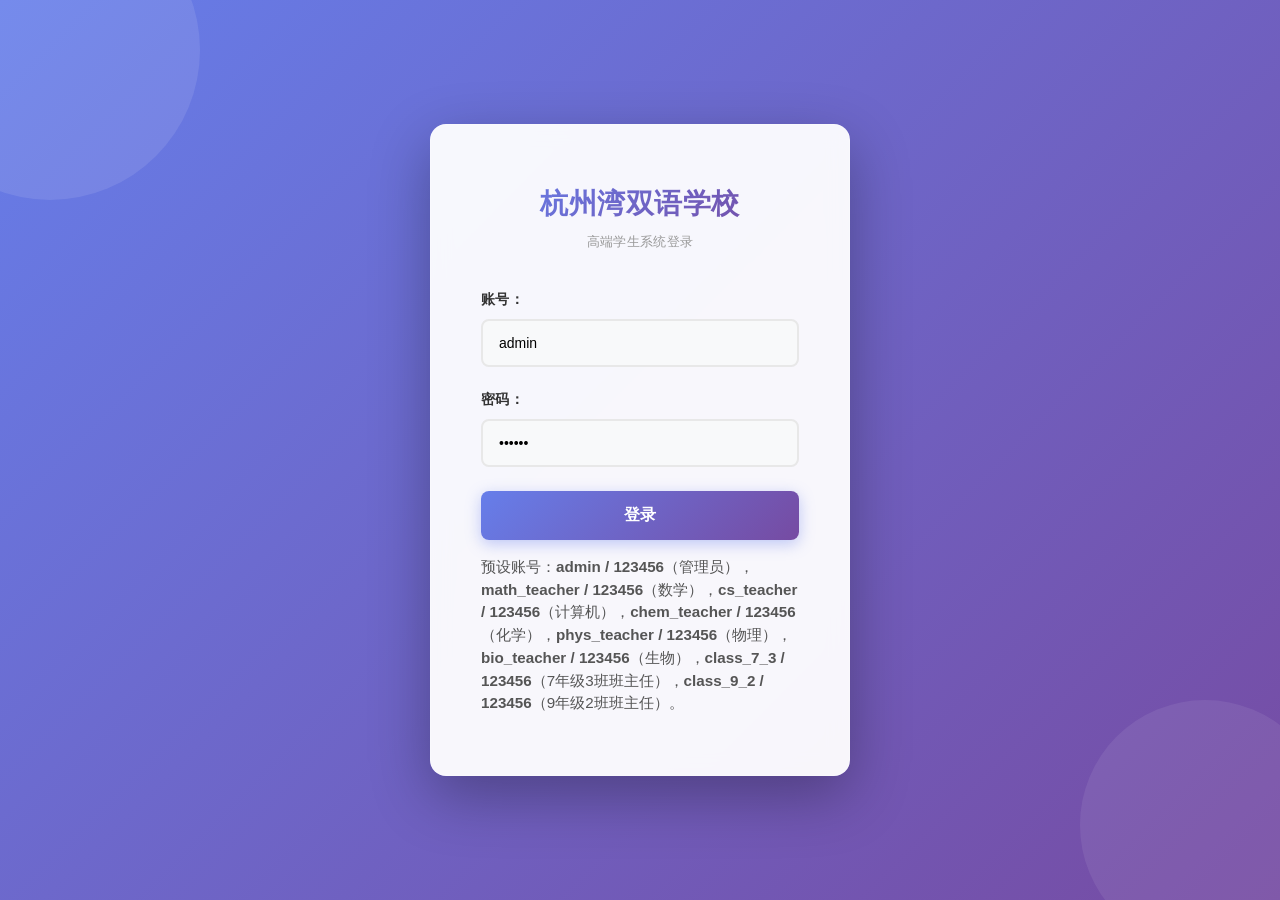
<file: index.html>
<!DOCTYPE html>
<html lang="zh-CN">
<head>
    <meta charset="UTF-8">
    <meta name="viewport" content="width=device-width, initial-scale=1.0">
    <title>杭州湾双语学校高端学生系统登录</title>
    <style>
        * {
            margin: 0;
            padding: 0;
            box-sizing: border-box;
        }
        
        body {
            background: linear-gradient(135deg, #667eea 0%, #764ba2 100%);
            font-family: 'Segoe UI', Tahoma, Geneva, Verdana, sans-serif;
            display: flex;
            justify-content: center;
            align-items: center;
            min-height: 100vh;
            position: relative;
            overflow: hidden;
        }

        /* 背景装饰圆形 */
        body::before {
            content: '';
            position: fixed;
            width: 300px;
            height: 300px;
            background: rgba(255, 255, 255, 0.1);
            border-radius: 50%;
            top: -100px;
            left: -100px;
            z-index: 0;
        }

        body::after {
            content: '';
            position: fixed;
            width: 250px;
            height: 250px;
            background: rgba(255, 255, 255, 0.08);
            border-radius: 50%;
            bottom: -50px;
            right: -50px;
            z-index: 0;
        }
        
        .login-container {
            background-color: rgba(255, 255, 255, 0.95);
            padding: 60px 50px;
            border-radius: 16px;
            box-shadow: 0 20px 60px rgba(0, 0, 0, 0.3);
            width: 100%;
            max-width: 420px;
            backdrop-filter: blur(10px);
            position: relative;
            z-index: 1;
            border: 1px solid rgba(255, 255, 255, 0.2);
        }
        
        h1 {
            text-align: center;
            background: linear-gradient(135deg, #667eea 0%, #764ba2 100%);
            -webkit-background-clip: text;
            -webkit-text-fill-color: transparent;
            background-clip: text;
            font-size: 28px;
            margin-bottom: 10px;
            font-weight: 700;
            letter-spacing: 0.5px;
        }

        .subtitle {
            text-align: center;
            color: #999;
            font-size: 13px;
            margin-bottom: 40px;
            letter-spacing: 0.3px;
        }
        
        .form-group {
            margin-bottom: 24px;
        }
        
        label {
            display: block;
            margin-bottom: 10px;
            color: #333;
            font-weight: 600;
            font-size: 14px;
            letter-spacing: 0.3px;
        }
        
        input[type="text"],
        input[type="password"] {
            width: 100%;
            padding: 14px 16px;
            border: 2px solid #e8e8e8;
            border-radius: 8px;
            font-size: 14px;
            transition: all 0.3s ease;
            background-color: #f8f9fa;
        }
        
        input[type="text"]:focus,
        input[type="password"]:focus {
            outline: none;
            border-color: #667eea;
            background-color: white;
            box-shadow: 0 0 0 4px rgba(102, 126, 234, 0.1);
        }
        
        button {
            width: 100%;
            padding: 14px;
            background: linear-gradient(135deg, #667eea 0%, #764ba2 100%);
            color: white;
            border: none;
            border-radius: 8px;
            font-size: 16px;
            font-weight: 600;
            cursor: pointer;
            transition: all 0.3s ease;
            letter-spacing: 0.5px;
            box-shadow: 0 4px 15px rgba(102, 126, 234, 0.4);
        }
        
        button:hover {
            transform: translateY(-2px);
            box-shadow: 0 8px 25px rgba(102, 126, 234, 0.5);
        }
        
        button:active {
            transform: translateY(0);
            box-shadow: 0 2px 10px rgba(102, 126, 234, 0.3);
        }
    </style>
</head>
<body>
    <div class="login-container">
        <h1>杭州湾双语学校</h1>
        <div class="subtitle">高端学生系统登录</div>
        <form id="loginForm">
            <div class="form-group">
                <label for="username">账号：</label>
                <input type="text" id="username" name="username" required>
            </div>
            <div class="form-group">
                <label for="password">密码：</label>
                <input type="password" id="password" name="password" required>
            </div>
            <button type="submit">登录</button>
        </form>
        <p style="margin-top: 16px; color: #555; font-size: 0.95rem; line-height: 1.5;">预设账号：<strong>admin / 123456</strong>（管理员），<strong>math_teacher / 123456</strong>（数学），<strong>cs_teacher / 123456</strong>（计算机），<strong>chem_teacher / 123456</strong>（化学），<strong>phys_teacher / 123456</strong>（物理），<strong>bio_teacher / 123456</strong>（生物），<strong>class_7_3 / 123456</strong>（7年级3班班主任），<strong>class_9_2 / 123456</strong>（9年级2班班主任）。</p>
    </div>
    
    <script>
        const presetAccounts = [
            { username: 'admin', password: '123456', displayName: '管理员', subject: 'admin' },
            { username: 'math_teacher', password: '123456', displayName: '数学老师', subject: '数学' },
            { username: 'cs_teacher', password: '123456', displayName: '计算机老师', subject: '计算机' },
            { username: 'chem_teacher', password: '123456', displayName: '化学老师', subject: '化学' },
            { username: 'phys_teacher', password: '123456', displayName: '物理老师', subject: '物理' },
            { username: 'bio_teacher', password: '123456', displayName: '生物老师', subject: '生物' },
            { username: 'class_7_3', password: '123456', displayName: '7年级3班班主任', subject: '班级:7年级3班' },
            { username: 'class_9_2', password: '123456', displayName: '9年级2班班主任', subject: '班级:9年级2班' }
        ];

        document.addEventListener('DOMContentLoaded', function() {
            document.getElementById('username').value = presetAccounts[0].username;
            document.getElementById('password').value = presetAccounts[0].password;
        });

        document.getElementById('loginForm').addEventListener('submit', function(e) {
            e.preventDefault();
            const username = document.getElementById('username').value.trim();
            const password = document.getElementById('password').value;
            const matchedAccount = presetAccounts.find(account => account.username === username && account.password === password);

            if (matchedAccount) {
                localStorage.setItem('userAccount', matchedAccount.username);
                localStorage.setItem('userSubject', matchedAccount.subject);
                localStorage.setItem('userDisplayName', matchedAccount.displayName);
                console.log('已登录账号:', matchedAccount.username, '学科:', matchedAccount.subject);
                alert('登录成功！当前账号：' + matchedAccount.displayName + '。');
                window.location.href = './home.html';
            } else {
                alert('登录失败：账号或密码不正确，请使用预设账号登录。');
            }
        });
    </script>
</body>
</html>
</file>
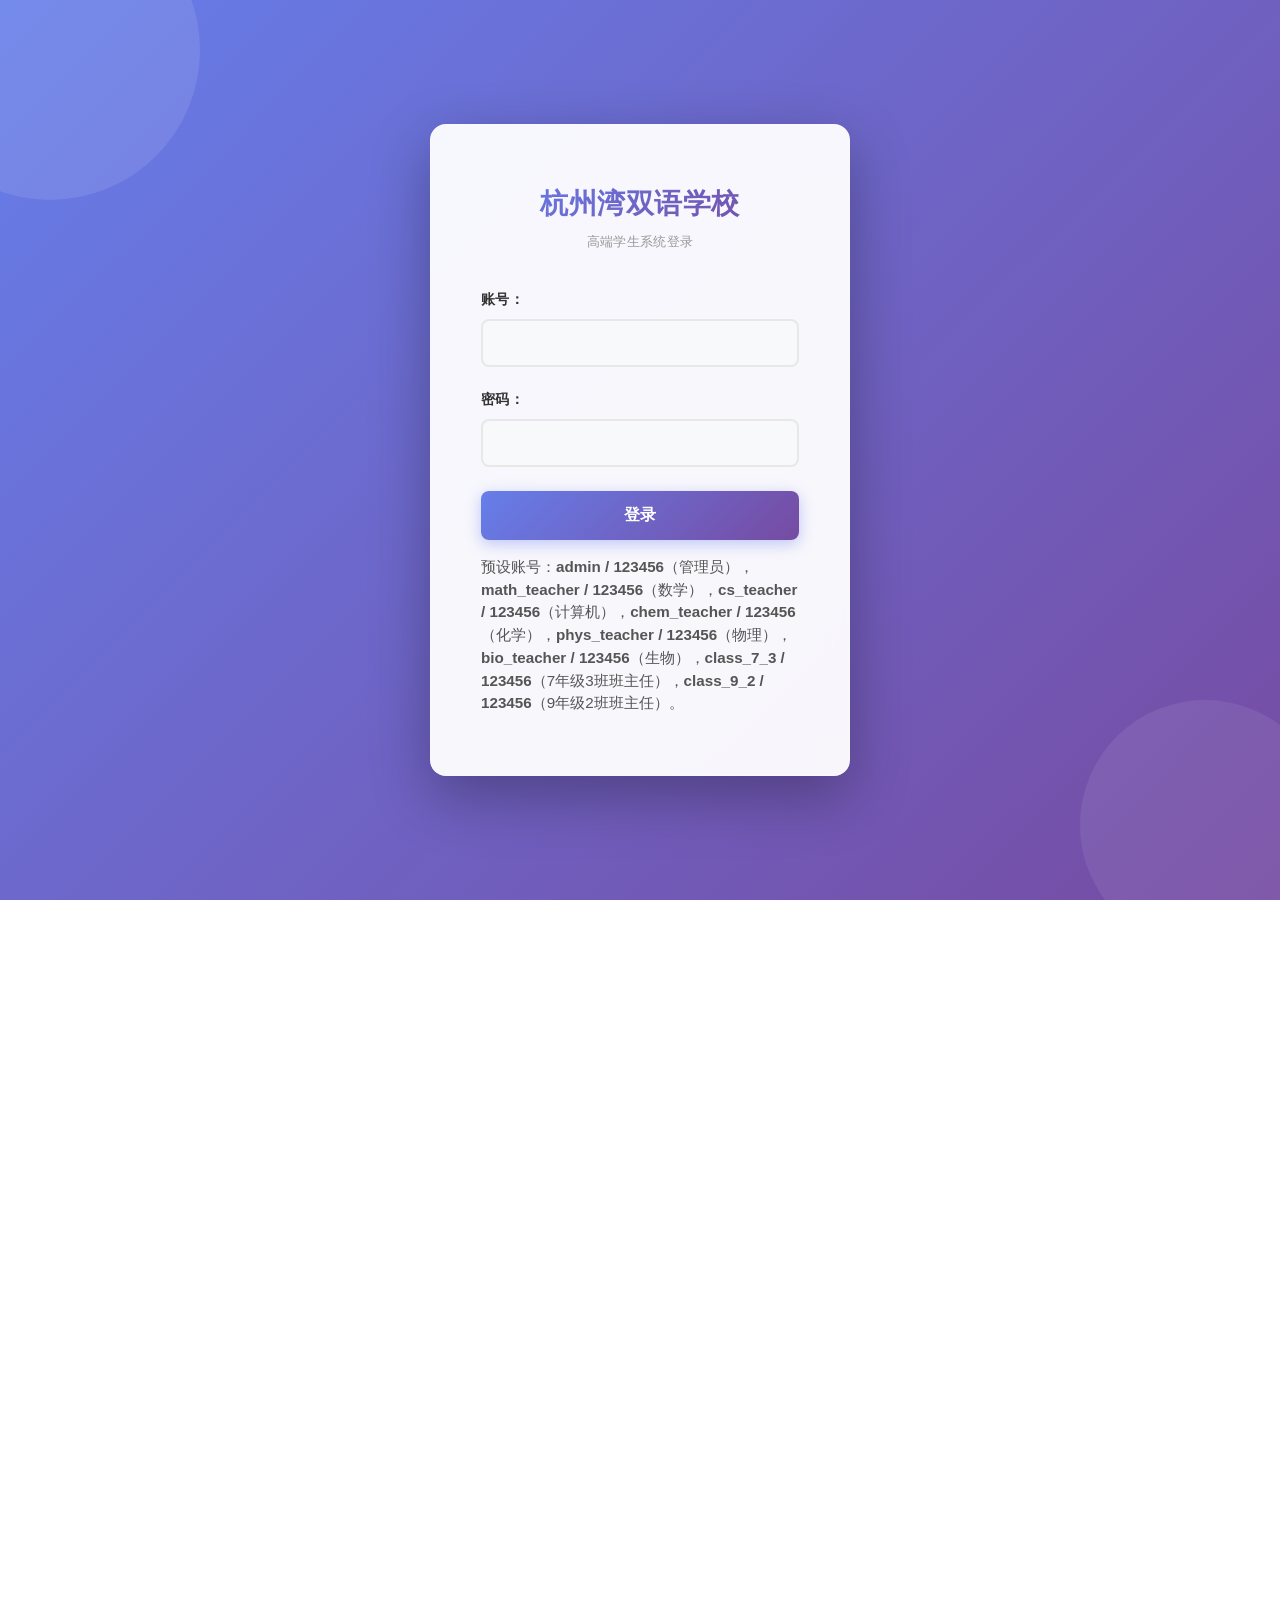
<file: student-detail.html>
<!DOCTYPE html>
<html lang="zh-CN">
<head>
  <meta charset="UTF-8">
  <meta name="viewport" content="width=device-width, initial-scale=1.0">
  <title>学生详细信息</title>
  <link rel="stylesheet" href="./style.css">
  <style>
    .conversation-section {
      background: #fff;
      border-radius: 12px;
      box-shadow: 0 2px 12px rgba(0,0,0,0.05);
      padding: 18px 20px;
      margin-top: 24px;
      border-top: 2px solid #cbd5e1;
    }
    .conversation-section h2 {
      margin-top: 0;
      margin-bottom: 14px;
      font-size: 1.2rem;
      color: #1f2a3a;
    }
    .conversation-actions {
      display: flex;
      justify-content: flex-end;
      margin-bottom: 10px;
      gap: 10px;
    }
    .conversation-table {
      width: 100%;
      border-collapse: collapse;
      margin-bottom: 12px;
    }
    .conversation-table th,
    .conversation-table td {
      padding: 10px 12px;
      border: 1px solid #e8edf3;
      vertical-align: top;
    }
    .conversation-table textarea,
    .conversation-table input {
      width: 100%;
      padding: 8px 10px;
      border: 1px solid #ccd6e3;
      border-radius: 6px;
      font-size: 0.94rem;
      resize: vertical;
      min-height: 38px;
      box-sizing: border-box;
    }
    .conversation-table button {
      border: 1px solid #ccd6e3;
      background: #fff;
      color: #2d3a4b;
      border-radius: 6px;
      padding: 6px 10px;
      cursor: pointer;
    }
    .conversation-table button:hover {
      background: #f4f6fb;
    }
    .history-section {
      background: #fff;
      border-radius: 12px;
      box-shadow: 0 2px 12px rgba(0,0,0,0.05);
      padding: 18px 20px;
      margin-top: 20px;
    }
    .history-section h2 {
      margin-top: 0;
      margin-bottom: 14px;
      font-size: 1.2rem;
      color: #1f2a3a;
    }
    .history-list {
      list-style: none;
      margin: 0;
      padding: 0;
    }
    .history-entry {
      border: 1px solid #e8edf3;
      border-radius: 10px;
      padding: 12px 14px;
      margin-bottom: 10px;
      background: #fafbff;
    }
    .history-entry summary {
      cursor: pointer;
      font-weight: 600;
      color: #2d3a4b;
    }
    .history-entry p {
      margin: 8px 0 0;
      color: #4b586a;
      font-size: 0.95rem;
      line-height: 1.5;
      white-space: pre-wrap;
    }
    .radar-section {
      background: #fff;
      border-radius: 12px;
      box-shadow: 0 2px 12px rgba(0,0,0,0.05);
      padding: 18px 20px;
      margin-top: 24px;
    }
    .radar-grid {
      display: flex;
      flex-wrap: wrap;
      gap: 20px;
      align-items: flex-start;
    }
    .radar-chart-wrapper {
      flex: 1 1 320px;
      min-width: 280px;
      display: flex;
      justify-content: center;
      align-items: center;
    }
    .radar-controls {
      flex: 1 1 280px;
      min-width: 260px;
    }
    .radar-control-row {
      margin-bottom: 14px;
    }
    .radar-control-row label {
      display: flex;
      justify-content: space-between;
      align-items: center;
      margin-bottom: 8px;
      font-weight: 600;
      color: #1f2a3a;
    }
    .radar-control-row input[type=range] {
      width: 100%;
    }
    .radar-score-value {
      min-width: 38px;
      text-align: right;
      color: #1d4ed8;
      font-weight: 700;
    }
  </style>
</head>
<body>
  <div class="container">
    <header>
      <h1>学生详细信息</h1>
      <p>查看学生资料并在教师身份下编辑学生信息。</p>
    </header>

    <div class="student-detail-page">
      <div style="display:flex; flex-wrap:wrap; justify-content:space-between; gap:16px; margin-bottom:18px;">
        <p style="margin:0; color:#5b6b7d; font-size:0.95rem;">当前账号：<strong id="currentAccount"></strong></p>
        <p style="margin:0; color:#5b6b7d; font-size:0.95rem;">学科权限：<strong id="currentSubject"></strong></p>
      </div>
      <div class="form-actions">
        <button id="backButton" class="btn-secondary" type="button">返回学生列表</button>
        <button id="editButton" class="btn-primary" type="button">编辑信息</button>
        <button id="saveButton" class="btn-primary" type="button" hidden>保存修改</button>
        <button id="cancelButton" class="btn-secondary" type="button" hidden>取消</button>
      </div>

      <div id="permissionNotice" class="message permission-notice" hidden>
        当前账号无权限查看该学生信息。如需查看，请使用对应学科账号或管理员账号登录。
      </div>

      <div class="detail-row">
        <p><strong>姓名：</strong><span id="detailName"></span></p>
        <p><strong>学号：</strong><span id="detailId"></span></p>
      </div>
      <div class="detail-row">
        <p><strong>当前年级：</strong><span id="detailGrade"></span></p>
        <p><strong>当前学科方向：</strong><span id="detailMajor"></span></p>
      </div>
      <div class="detail-row">
        <p><strong>当前班级：</strong><span id="detailClass"></span></p>
      </div>
      <div class="detail-row">
        <p><strong>当前荣誉：</strong><span id="detailHonor"></span></p>
        <p><strong>当前状态：</strong><span id="detailStatus"></span></p>
      </div>

      <h2 style="margin-top: 8px; color: #1f2a3a;">学生基本信息</h2>
      <form id="studentDetailForm" class="student-detail-form" autocomplete="off">
        <div class="form-row">
          <label for="studentName">姓名</label>
          <input id="studentName" name="studentName" type="text" disabled>
        </div>
        <div class="form-row">
          <label for="studentId">学号</label>
          <input id="studentId" name="studentId" type="text" disabled>
        </div>
        <div class="form-row">
          <label for="studentGrade">年级</label>
          <select id="studentGrade" name="studentGrade" disabled>
            <option value="6">6</option>
            <option value="7">7</option>
            <option value="8">8</option>
            <option value="9">9</option>
          </select>
        </div>
        <div class="form-row">
          <label for="studentClass">班级</label>
          <input id="studentClass" name="studentClass" type="text" disabled>
        </div>
        <div class="form-row">
          <label for="studentMajor">学科方向</label>
          <input id="studentMajor" name="studentMajor" type="text" disabled>
        </div>
        <div class="form-row">
          <label for="studentStatus">状态</label>
          <select id="studentStatus" name="studentStatus" disabled>
            <option value="在校">在校</option>
            <option value="离校">离校</option>
          </select>
        </div>
      </form>

      <section id="honorSection" class="conversation-section">
        <h2>荣誉记录表</h2>
        <div class="conversation-actions">
          <button id="addHonorRow" type="button" class="btn-primary">添加荣誉</button>
        </div>
        <table class="conversation-table" id="honorTable">
          <thead>
            <tr>
              <th style="width:140px;">时间</th>
              <th>荣誉内容</th>
              <th style="width:90px;">操作</th>
            </tr>
          </thead>
          <tbody>
            <!-- 动态生成荣誉记录行 -->
          </tbody>
        </table>
        <p style="margin:0; color:#5b6b7d; font-size:0.95rem;">预设三行荣誉，可添加或删除行，保存后其它有权限教师会收到提醒。</p>
      </section>

      <div id="detailMessage" class="message info" hidden></div>
      <section id="conversationSection" class="conversation-section">
        <h2>谈话记录表</h2>
        <div class="conversation-actions">
          <button id="addConversationRow" type="button" class="btn-primary">添加记录</button>
        </div>
        <table class="conversation-table" id="conversationTable">
          <thead>
            <tr>
              <th style="width:120px;">日期</th>
              <th style="width:140px;">谈话对象</th>
              <th>谈话内容</th>
              <th style="width:90px;">操作</th>
            </tr>
          </thead>
          <tbody>
            <!-- 动态生成谈话记录行 -->
          </tbody>
        </table>
        <p style="margin:0; color:#5b6b7d; font-size:0.95rem;">预设三行记录，可添加或删除行，保存后其它有权限教师会收到提醒。</p>
      </section>
      <section id="radarSection" class="radar-section">
        <h2>五维雷达评分</h2>
        <div class="radar-grid">
          <div class="radar-chart-wrapper">
            <canvas id="radarChart" width="360" height="360"></canvas>
          </div>
          <div class="radar-controls">
            <div class="radar-control-row">
              <label for="radarInput0">学习能力 <span id="radarValue0" class="radar-score-value">3.0</span></label>
              <input id="radarInput0" type="range" min="1" max="5" step="0.5" disabled>
            </div>
            <div class="radar-control-row">
              <label for="radarInput1">创业思维 <span id="radarValue1" class="radar-score-value">3.0</span></label>
              <input id="radarInput1" type="range" min="1" max="5" step="0.5" disabled>
            </div>
            <div class="radar-control-row">
              <label for="radarInput2">人文思维 <span id="radarValue2" class="radar-score-value">3.0</span></label>
              <input id="radarInput2" type="range" min="1" max="5" step="0.5" disabled>
            </div>
            <div class="radar-control-row">
              <label for="radarInput3">服务思维 <span id="radarValue3" class="radar-score-value">3.0</span></label>
              <input id="radarInput3" type="range" min="1" max="5" step="0.5" disabled>
            </div>
            <div class="radar-control-row">
              <label for="radarInput4">语言能力 <span id="radarValue4" class="radar-score-value">3.0</span></label>
              <input id="radarInput4" type="range" min="1" max="5" step="0.5" disabled>
            </div>
          </div>
        </div>
        <p style="margin:0; color:#5b6b7d; font-size:0.95rem;">编辑模式下可调整评分，保存后会更新雷达图并记录当前评价。</p>
      </section>
      <section id="historySection" class="history-section">
        <h2>保存历史记录</h2>
        <ul id="historyList" class="history-list"></ul>
      </section>
    </div>
  </div>

  <script src="./student-detail.js" defer></script>
</body>
</html>
</file>
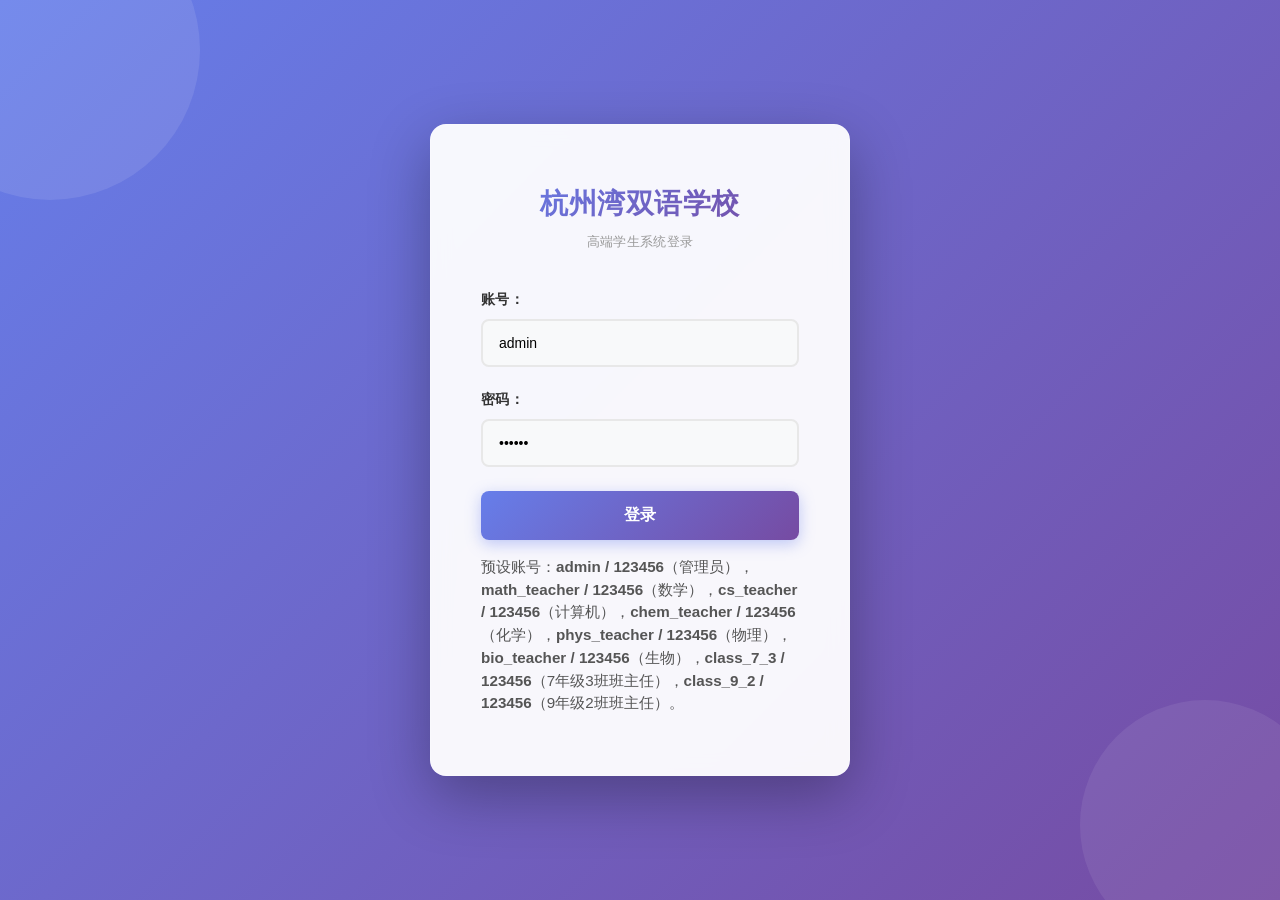
<file: index/login in.html>
<!DOCTYPE html>
<html lang="zh-CN">
<head>
    <meta charset="UTF-8">
    <meta name="viewport" content="width=device-width, initial-scale=1.0">
    <title>杭州湾双语学校高端学生系统登录</title>
    <style>
        * {
            margin: 0;
            padding: 0;
            box-sizing: border-box;
        }
        
        body {
            background: linear-gradient(135deg, #667eea 0%, #764ba2 100%);
            font-family: 'Segoe UI', Tahoma, Geneva, Verdana, sans-serif;
            display: flex;
            justify-content: center;
            align-items: center;
            min-height: 100vh;
            position: relative;
            overflow: hidden;
        }

        /* 背景装饰圆形 */
        body::before {
            content: '';
            position: fixed;
            width: 300px;
            height: 300px;
            background: rgba(255, 255, 255, 0.1);
            border-radius: 50%;
            top: -100px;
            left: -100px;
            z-index: 0;
        }

        body::after {
            content: '';
            position: fixed;
            width: 250px;
            height: 250px;
            background: rgba(255, 255, 255, 0.08);
            border-radius: 50%;
            bottom: -50px;
            right: -50px;
            z-index: 0;
        }
        
        .login-container {
            background-color: rgba(255, 255, 255, 0.95);
            padding: 60px 50px;
            border-radius: 16px;
            box-shadow: 0 20px 60px rgba(0, 0, 0, 0.3);
            width: 100%;
            max-width: 420px;
            backdrop-filter: blur(10px);
            position: relative;
            z-index: 1;
            border: 1px solid rgba(255, 255, 255, 0.2);
        }
        
        h1 {
            text-align: center;
            background: linear-gradient(135deg, #667eea 0%, #764ba2 100%);
            -webkit-background-clip: text;
            -webkit-text-fill-color: transparent;
            background-clip: text;
            font-size: 28px;
            margin-bottom: 10px;
            font-weight: 700;
            letter-spacing: 0.5px;
        }

        .subtitle {
            text-align: center;
            color: #999;
            font-size: 13px;
            margin-bottom: 40px;
            letter-spacing: 0.3px;
        }
        
        .form-group {
            margin-bottom: 24px;
        }
        
        label {
            display: block;
            margin-bottom: 10px;
            color: #333;
            font-weight: 600;
            font-size: 14px;
            letter-spacing: 0.3px;
        }
        
        input[type="text"],
        input[type="password"] {
            width: 100%;
            padding: 14px 16px;
            border: 2px solid #e8e8e8;
            border-radius: 8px;
            font-size: 14px;
            transition: all 0.3s ease;
            background-color: #f8f9fa;
        }
        
        input[type="text"]:focus,
        input[type="password"]:focus {
            outline: none;
            border-color: #667eea;
            background-color: white;
            box-shadow: 0 0 0 4px rgba(102, 126, 234, 0.1);
        }
        
        button {
            width: 100%;
            padding: 14px;
            background: linear-gradient(135deg, #667eea 0%, #764ba2 100%);
            color: white;
            border: none;
            border-radius: 8px;
            font-size: 16px;
            font-weight: 600;
            cursor: pointer;
            transition: all 0.3s ease;
            letter-spacing: 0.5px;
            box-shadow: 0 4px 15px rgba(102, 126, 234, 0.4);
        }
        
        button:hover {
            transform: translateY(-2px);
            box-shadow: 0 8px 25px rgba(102, 126, 234, 0.5);
        }
        
        button:active {
            transform: translateY(0);
            box-shadow: 0 2px 10px rgba(102, 126, 234, 0.3);
        }
    </style>
</head>
<body>
    <div class="login-container">
        <h1>杭州湾双语学校</h1>
        <div class="subtitle">高端学生系统登录</div>
        <form id="loginForm">
            <div class="form-group">
                <label for="username">账号：</label>
                <input type="text" id="username" name="username" required>
            </div>
            <div class="form-group">
                <label for="password">密码：</label>
                <input type="password" id="password" name="password" required>
            </div>
            <button type="submit">登录</button>
        </form>
        <p style="margin-top: 16px; color: #555; font-size: 0.95rem; line-height: 1.5;">预设账号：<strong>admin / 123456</strong>（管理员），<strong>math_teacher / 123456</strong>（数学），<strong>cs_teacher / 123456</strong>（计算机），<strong>chem_teacher / 123456</strong>（化学），<strong>phys_teacher / 123456</strong>（物理），<strong>bio_teacher / 123456</strong>（生物），<strong>class_7_3 / 123456</strong>（7年级3班班主任），<strong>class_9_2 / 123456</strong>（9年级2班班主任）。</p>
    </div>
    
    <script>
        const presetAccounts = [
            { username: 'admin', password: '123456', displayName: '管理员', subject: 'admin' },
            { username: 'math_teacher', password: '123456', displayName: '数学老师', subject: '数学' },
            { username: 'cs_teacher', password: '123456', displayName: '计算机老师', subject: '计算机' },
            { username: 'chem_teacher', password: '123456', displayName: '化学老师', subject: '化学' },
            { username: 'phys_teacher', password: '123456', displayName: '物理老师', subject: '物理' },
            { username: 'bio_teacher', password: '123456', displayName: '生物老师', subject: '生物' },
            { username: 'class_7_3', password: '123456', displayName: '7年级3班班主任', subject: '班级:7年级3班' },
            { username: 'class_9_2', password: '123456', displayName: '9年级2班班主任', subject: '班级:9年级2班' }
        ];

        document.addEventListener('DOMContentLoaded', function() {
            document.getElementById('username').value = presetAccounts[0].username;
            document.getElementById('password').value = presetAccounts[0].password;
        });

        document.getElementById('loginForm').addEventListener('submit', function(e) {
            e.preventDefault();
            const username = document.getElementById('username').value.trim();
            const password = document.getElementById('password').value;
            const matchedAccount = presetAccounts.find(account => account.username === username && account.password === password);

            if (matchedAccount) {
                localStorage.setItem('userAccount', matchedAccount.username);
                localStorage.setItem('userSubject', matchedAccount.subject);
                localStorage.setItem('userDisplayName', matchedAccount.displayName);
                console.log('已登录账号:', matchedAccount.username, '学科:', matchedAccount.subject);
                alert('登录成功！当前账号：' + matchedAccount.displayName + '。');
                window.location.href = 'index.html';
            } else {
                alert('登录失败：账号或密码不正确，请使用预设账号登录。');
            }
        });
    </script>
</body>
</html>
</file>
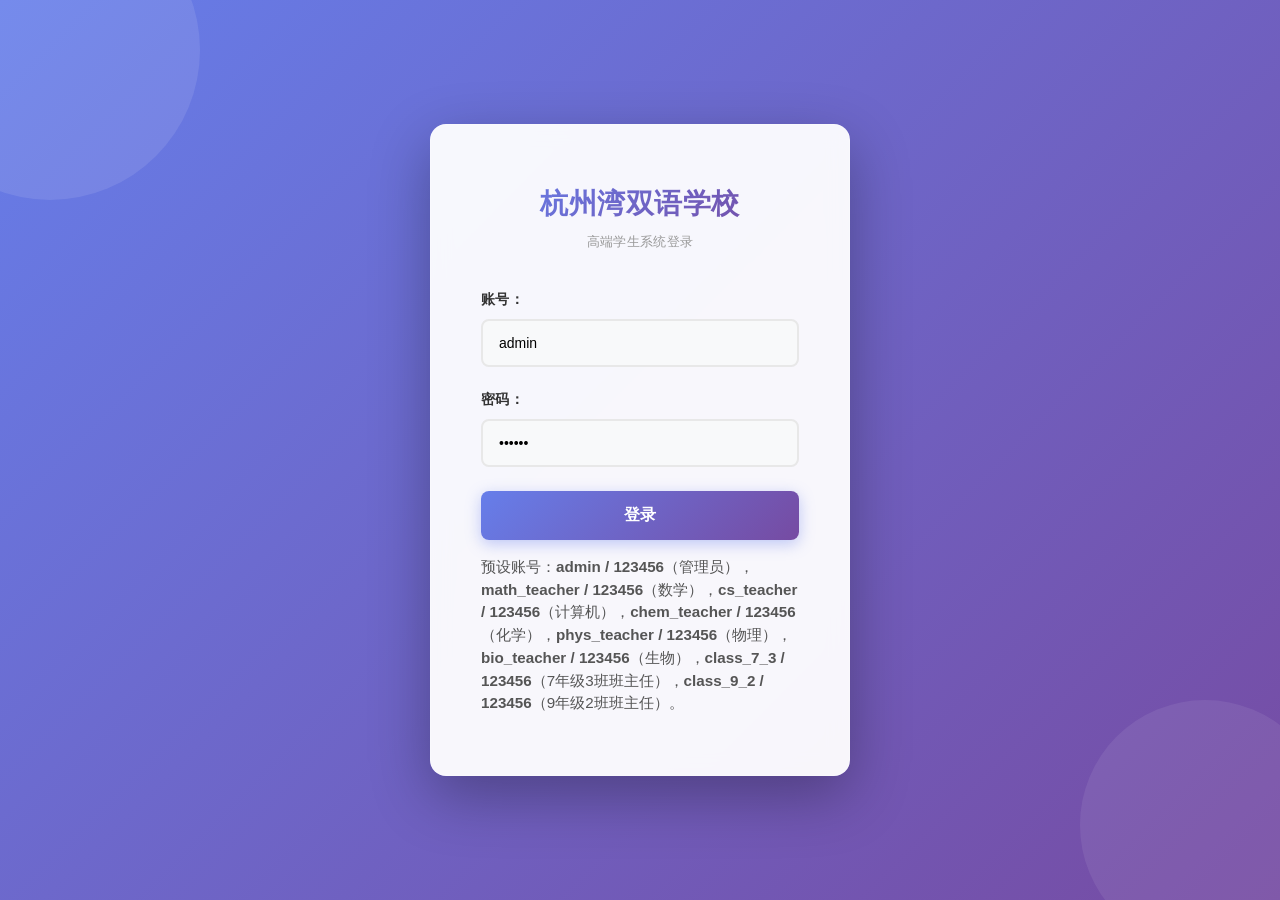
<file: index/messages.html>
<!DOCTYPE html>
<html lang="zh-CN">
<head>
  <meta charset="UTF-8">
  <meta name="viewport" content="width=device-width, initial-scale=1.0">
  <title>消息通知 - 学校高端学生系统</title>
  <style>
    * {
      margin: 0;
      padding: 0;
      box-sizing: border-box;
    }
    body {
      font-family: "Helvetica Neue", Arial, sans-serif;
      background: #f4f6fb;
      color: #2d3a4b;
    }
    .container {
      max-width: 800px;
      margin: 40px auto;
      padding: 0 20px;
    }
    header {
      display: flex;
      justify-content: space-between;
      align-items: center;
      margin-bottom: 30px;
      padding-bottom: 20px;
      border-bottom: 2px solid #e8eef7;
    }
    header h1 {
      font-size: 2rem;
      letter-spacing: 0.04em;
    }
    .back-btn {
      padding: 10px 16px;
      border: none;
      border-radius: 8px;
      background: #0d7a4d;
      color: white;
      font-size: 0.95rem;
      cursor: pointer;
      transition: background 0.3s;
    }
    .back-btn:hover {
      background: #0a5c3a;
    }
    .messages-section {
      background: white;
      border-radius: 12px;
      box-shadow: 0 2px 12px rgba(0, 0, 0, 0.05);
      overflow: hidden;
    }
    .message-item {
      padding: 20px;
      border-bottom: 1px solid #eef2f7;
      transition: background 0.2s;
      border-left: 4px solid transparent;
    }
    .message-item.unread {
      background: #f0f7ff;
      border-left-color: #4f7cff;
    }
    .message-item:last-child {
      border-bottom: none;
    }
    .message-item:hover {
      background: #f9fafb;
    }
    .message-item.unread:hover {
      background: #e6f2ff;
    }
    .message-header {
      display: flex;
      justify-content: space-between;
      align-items: flex-start;
      margin-bottom: 12px;
    }
    .message-title {
      font-weight: 600;
      font-size: 1.05rem;
      color: #1f2a3a;
    }
    .message-time {
      font-size: 0.9rem;
      color: #999;
      white-space: nowrap;
    }
    .message-content {
      color: #5b6b7d;
      font-size: 0.95rem;
      margin-bottom: 12px;
      line-height: 1.6;
    }
    .message-actions {
      display: flex;
      gap: 12px;
      justify-content: flex-end;
    }
    .delete-btn {
      padding: 6px 12px;
      border: none;
      border-radius: 6px;
      background: #ff4757;
      color: white;
      font-size: 0.9rem;
      cursor: pointer;
      transition: background 0.3s;
    }
    .delete-btn:hover {
      background: #ee3a52;
    }
    .read-btn {
      padding: 6px 12px;
      border: none;
      border-radius: 6px;
      background: #0da37f;
      color: white;
      font-size: 0.9rem;
      cursor: pointer;
      transition: background 0.3s;
    }
    .read-btn:hover {
      background: #0a7f66;
    }
    .read-btn.already-read {
      background: #999;
      cursor: not-allowed;
    }
    .read-btn.already-read:hover {
      background: #999;
    }
    .empty-state {
      padding: 60px 20px;
      text-align: center;
      color: #999;
    }
    .empty-state-icon {
      font-size: 3rem;
      margin-bottom: 12px;
    }
    .empty-state-text {
      font-size: 1.05rem;
      margin-bottom: 20px;
    }
    .change-item {
      background: #f9fafb;
      padding: 8px 12px;
      border-radius: 6px;
      margin: 8px 0;
      font-size: 0.9rem;
      border-left: 3px solid #0da37f;
    }
    .change-action {
      font-weight: 600;
      color: #0da37f;
      margin-right: 4px;
    }
    @media (max-width: 600px) {
      header {
        flex-direction: column;
        gap: 12px;
        align-items: flex-start;
      }
      .message-header {
        flex-direction: column;
        gap: 8px;
      }
      .message-time {
        white-space: normal;
      }
    }
  </style>
  <link rel="stylesheet" href="../style.css">
</head>
<body>
  <div class="container">
    <header>
      <h1>📬 消息通知</h1>
      <button class="back-btn" onclick="window.location.href='./index.html'">← 返回列表</button>
    </header>
    <div class="messages-section" id="messagesContainer">
      <div class="empty-state">
        <div class="empty-state-icon">📭</div>
        <div class="empty-state-text">暂无消息</div>
      </div>
    </div>
  </div>
  <script src="./messages.js" defer></script>
</body>
</html>
</file>
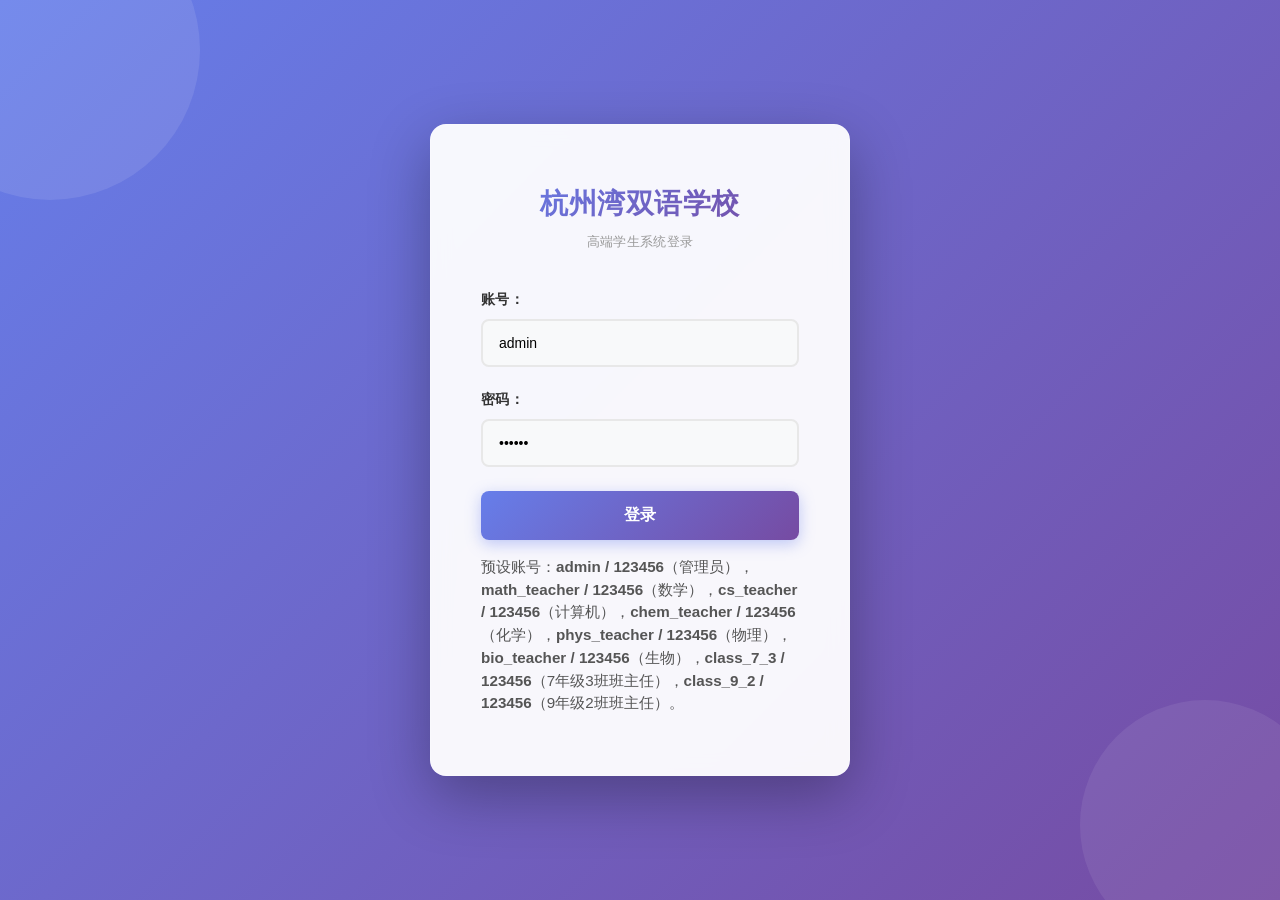
<file: index/student-detail.html>
<!DOCTYPE html>
<html lang="zh-CN">
<head>
  <meta charset="UTF-8">
  <meta name="viewport" content="width=device-width, initial-scale=1.0">
  <title>学生详细信息</title>
  <link rel="stylesheet" href="../style.css">
  <style>
    .conversation-section {
      background: #fff;
      border-radius: 12px;
      box-shadow: 0 2px 12px rgba(0,0,0,0.05);
      padding: 18px 20px;
      margin-top: 24px;
      border-top: 2px solid #cbd5e1;
    }
    .conversation-section h2 {
      margin-top: 0;
      margin-bottom: 14px;
      font-size: 1.2rem;
      color: #1f2a3a;
    }
    .conversation-actions {
      display: flex;
      justify-content: flex-end;
      margin-bottom: 10px;
      gap: 10px;
    }
    .conversation-table {
      width: 100%;
      border-collapse: collapse;
      margin-bottom: 12px;
    }
    .conversation-table th,
    .conversation-table td {
      padding: 10px 12px;
      border: 1px solid #e8edf3;
      vertical-align: top;
    }
    .conversation-table textarea,
    .conversation-table input {
      width: 100%;
      padding: 8px 10px;
      border: 1px solid #ccd6e3;
      border-radius: 6px;
      font-size: 0.94rem;
      resize: vertical;
      min-height: 38px;
      box-sizing: border-box;
    }
    .conversation-table button {
      border: 1px solid #ccd6e3;
      background: #fff;
      color: #2d3a4b;
      border-radius: 6px;
      padding: 6px 10px;
      cursor: pointer;
    }
    .conversation-table button:hover {
      background: #f4f6fb;
    }
    .history-section {
      background: #fff;
      border-radius: 12px;
      box-shadow: 0 2px 12px rgba(0,0,0,0.05);
      padding: 18px 20px;
      margin-top: 20px;
    }
    .history-section h2 {
      margin-top: 0;
      margin-bottom: 14px;
      font-size: 1.2rem;
      color: #1f2a3a;
    }
    .history-list {
      list-style: none;
      margin: 0;
      padding: 0;
    }
    .history-entry {
      border: 1px solid #e8edf3;
      border-radius: 10px;
      padding: 12px 14px;
      margin-bottom: 10px;
      background: #fafbff;
    }
    .history-entry summary {
      cursor: pointer;
      font-weight: 600;
      color: #2d3a4b;
    }
    .history-entry p {
      margin: 8px 0 0;
      color: #4b586a;
      font-size: 0.95rem;
      line-height: 1.5;
      white-space: pre-wrap;
    }
    .radar-section {
      background: #fff;
      border-radius: 12px;
      box-shadow: 0 2px 12px rgba(0,0,0,0.05);
      padding: 18px 20px;
      margin-top: 24px;
    }
    .radar-grid {
      display: flex;
      flex-wrap: wrap;
      gap: 20px;
      align-items: flex-start;
    }
    .radar-chart-wrapper {
      flex: 1 1 320px;
      min-width: 280px;
      display: flex;
      justify-content: center;
      align-items: center;
    }
    .radar-controls {
      flex: 1 1 280px;
      min-width: 260px;
    }
    .radar-control-row {
      margin-bottom: 14px;
    }
    .radar-control-row label {
      display: flex;
      justify-content: space-between;
      align-items: center;
      margin-bottom: 8px;
      font-weight: 600;
      color: #1f2a3a;
    }
    .radar-control-row input[type=range] {
      width: 100%;
    }
    .radar-score-value {
      min-width: 38px;
      text-align: right;
      color: #1d4ed8;
      font-weight: 700;
    }
  </style>
</head>
<body>
  <div class="container">
    <header>
      <h1>学生详细信息</h1>
      <p>查看学生资料并在教师身份下编辑学生信息。</p>
    </header>

    <div class="student-detail-page">
      <div style="display:flex; flex-wrap:wrap; justify-content:space-between; gap:16px; margin-bottom:18px;">
        <p style="margin:0; color:#5b6b7d; font-size:0.95rem;">当前账号：<strong id="currentAccount"></strong></p>
        <p style="margin:0; color:#5b6b7d; font-size:0.95rem;">学科权限：<strong id="currentSubject"></strong></p>
      </div>
      <div class="form-actions">
        <button id="backButton" class="btn-secondary" type="button">返回学生列表</button>
        <button id="editButton" class="btn-primary" type="button">编辑信息</button>
        <button id="saveButton" class="btn-primary" type="button" hidden>保存修改</button>
        <button id="cancelButton" class="btn-secondary" type="button" hidden>取消</button>
      </div>

      <div id="permissionNotice" class="message permission-notice" hidden>
        当前账号无权限查看该学生信息。如需查看，请使用对应学科账号或管理员账号登录。
      </div>

      <div class="detail-row">
        <p><strong>姓名：</strong><span id="detailName"></span></p>
        <p><strong>学号：</strong><span id="detailId"></span></p>
      </div>
      <div class="detail-row">
        <p><strong>当前年级：</strong><span id="detailGrade"></span></p>
        <p><strong>当前学科方向：</strong><span id="detailMajor"></span></p>
      </div>
      <div class="detail-row">
        <p><strong>当前班级：</strong><span id="detailClass"></span></p>
      </div>
      <div class="detail-row">
        <p><strong>当前荣誉：</strong><span id="detailHonor"></span></p>
        <p><strong>当前状态：</strong><span id="detailStatus"></span></p>
      </div>

      <h2 style="margin-top: 8px; color: #1f2a3a;">学生基本信息</h2>
      <form id="studentDetailForm" class="student-detail-form" autocomplete="off">
        <div class="form-row">
          <label for="studentName">姓名</label>
          <input id="studentName" name="studentName" type="text" disabled>
        </div>
        <div class="form-row">
          <label for="studentId">学号</label>
          <input id="studentId" name="studentId" type="text" disabled>
        </div>
        <div class="form-row">
          <label for="studentGrade">年级</label>
          <select id="studentGrade" name="studentGrade" disabled>
            <option value="6">6</option>
            <option value="7">7</option>
            <option value="8">8</option>
            <option value="9">9</option>
          </select>
        </div>
        <div class="form-row">
          <label for="studentClass">班级</label>
          <input id="studentClass" name="studentClass" type="text" disabled>
        </div>
        <div class="form-row">
          <label for="studentMajor">学科方向</label>
          <input id="studentMajor" name="studentMajor" type="text" disabled>
        </div>
        <div class="form-row">
          <label for="studentStatus">状态</label>
          <select id="studentStatus" name="studentStatus" disabled>
            <option value="在校">在校</option>
            <option value="离校">离校</option>
          </select>
        </div>
      </form>

      <section id="honorSection" class="conversation-section">
        <h2>荣誉记录表</h2>
        <div class="conversation-actions">
          <button id="addHonorRow" type="button" class="btn-primary">添加荣誉</button>
        </div>
        <table class="conversation-table" id="honorTable">
          <thead>
            <tr>
              <th style="width:140px;">时间</th>
              <th>荣誉内容</th>
              <th style="width:90px;">操作</th>
            </tr>
          </thead>
          <tbody>
            <!-- 动态生成荣誉记录行 -->
          </tbody>
        </table>
        <p style="margin:0; color:#5b6b7d; font-size:0.95rem;">预设三行荣誉，可添加或删除行，保存后其它有权限教师会收到提醒。</p>
      </section>

      <div id="detailMessage" class="message info" hidden></div>
      <section id="conversationSection" class="conversation-section">
        <h2>谈话记录表</h2>
        <div class="conversation-actions">
          <button id="addConversationRow" type="button" class="btn-primary">添加记录</button>
        </div>
        <table class="conversation-table" id="conversationTable">
          <thead>
            <tr>
              <th style="width:120px;">日期</th>
              <th style="width:140px;">谈话对象</th>
              <th>谈话内容</th>
              <th style="width:90px;">操作</th>
            </tr>
          </thead>
          <tbody>
            <!-- 动态生成谈话记录行 -->
          </tbody>
        </table>
        <p style="margin:0; color:#5b6b7d; font-size:0.95rem;">预设三行记录，可添加或删除行，保存后其它有权限教师会收到提醒。</p>
      </section>
      <section id="radarSection" class="radar-section">
        <h2>五维雷达评分</h2>
        <div class="radar-grid">
          <div class="radar-chart-wrapper">
            <canvas id="radarChart" width="360" height="360"></canvas>
          </div>
          <div class="radar-controls">
            <div class="radar-control-row">
              <label for="radarInput0">学习能力 <span id="radarValue0" class="radar-score-value">3.0</span></label>
              <input id="radarInput0" type="range" min="1" max="5" step="0.5" disabled>
            </div>
            <div class="radar-control-row">
              <label for="radarInput1">创业思维 <span id="radarValue1" class="radar-score-value">3.0</span></label>
              <input id="radarInput1" type="range" min="1" max="5" step="0.5" disabled>
            </div>
            <div class="radar-control-row">
              <label for="radarInput2">人文思维 <span id="radarValue2" class="radar-score-value">3.0</span></label>
              <input id="radarInput2" type="range" min="1" max="5" step="0.5" disabled>
            </div>
            <div class="radar-control-row">
              <label for="radarInput3">服务思维 <span id="radarValue3" class="radar-score-value">3.0</span></label>
              <input id="radarInput3" type="range" min="1" max="5" step="0.5" disabled>
            </div>
            <div class="radar-control-row">
              <label for="radarInput4">语言能力 <span id="radarValue4" class="radar-score-value">3.0</span></label>
              <input id="radarInput4" type="range" min="1" max="5" step="0.5" disabled>
            </div>
          </div>
        </div>
        <p style="margin:0; color:#5b6b7d; font-size:0.95rem;">编辑模式下可调整评分，保存后会更新雷达图并记录当前评价。</p>
      </section>
      <section id="historySection" class="history-section">
        <h2>保存历史记录</h2>
        <ul id="historyList" class="history-list"></ul>
      </section>
    </div>
  </div>

  <script src="./student-detail.js" defer></script>
</body>
</html>
</file>
<file: style.css>
﻿/* style.css - 定义了学校高端学生展示页面的样式 */
/* 全局样式，设置字体、背景和基本布局 */
/* 定义了页面的整体布局和元素的样式 */
/* 主要包括标题、搜索框、表格、链接、轮播组件和学生详情的样式 */
.student-link { /* 定义学生链接的样式 */
  color: #2f6df2; /* 设置链接颜色 */
  text-decoration: none; /* 去除链接下划线 */
  transition: color 0.2s ease; /* 添加颜色过渡效果 */
}
.student-link:hover, /* 鼠标悬停时改变链接颜色并添加下划线 */
.student-link:focus { /* 键盘聚焦时也应用相同的样式，提升可访问性 */
  color: #1a4ed8; /* 设置悬停时的链接颜色 */
  text-decoration: underline; /* 添加下划线 */
}
.student-carousel-section { /* 定义轮播区域的样式 */
  margin: 24px 0;  /* 上下外边距，增加与其他内容的间距 */
}
.student-carousel-section h2 { /* 定义轮播区域标题的样式 */
  margin: 0 0 16px; /* 标题与轮播之间的间距 */
  font-size: 1.2rem; /* 设置标题字体大小 */
  color: #1f2a3a; /* 设置标题颜色 */
}
.student-carousel { /* 定义轮播容器的样式 */
  position: relative; /* 设置相对定位，为绝对定位的轮播轨道提供参考 */
  overflow: hidden; /* 隐藏溢出部分，确保轮播内容在容器内显示 */
  border-radius: 16px; /* 设置轮播容器的圆角 */
  background: #fff; /* 设置轮播容器的背景颜色为白色，提升内容的突出度 */
  box-shadow: 0 8px 20px rgba(45, 58, 75, 0.08); /* 添加轮播容器的阴影，增加层次感 */
  border: 1px solid #e8edf4; /* 设置轮播容器的边框颜色 */
}
.student-carousel-track { /* 定义轮播轨道的样式，使用 Flexbox 布局水平排列学生卡片 */
  display: flex; /* 使用 Flexbox 布局，使学生卡片水平排列 */
  gap: 16px; /* 学生卡片之间的间距 */
  padding: 18px 12px; /* 轮播轨道的内边距，增加内容与边界的距离 */
  will-change: transform; /* 提示浏览器该元素将频繁改变，优化性能 */
  animation: marquee 24s linear infinite; /* 添加轮播动画，持续24秒，线性运动，无限循环 */
}
.student-card { /* 定义学生卡片的样式 */
  flex: 0 0 180px; /* 设置学生卡片的固定宽度，防止在轮播中被压缩或拉伸 */
  min-width: 180px; /* 设置学生卡片的最小宽度，确保在不同屏幕尺寸下保持一致 */
  max-width: 180px; /* 设置学生卡片的最大宽度，确保在不同屏幕尺寸下保持一致 */
  border-radius: 16px; /* 设置学生卡片的圆角 */
  overflow: hidden; /* 隐藏溢出部分，使圆角生效 */
  background: #f8fafc; /* 设置学生卡片的背景颜色为淡灰色，提升内容的突出度 */
  cursor: pointer; /* 鼠标悬停时显示指针，提示用户该元素可点击 */
  transition: transform 0.2s ease, box-shadow 0.2s ease; /* 添加变换和阴影的过渡效果，提升交互体验 */
  border: 1px solid #e7edf7; /* 设置学生卡片的边框颜色 */
}
.student-card:hover { /* 鼠标悬停时提升学生卡片的视觉效果 */
  transform: translateY(-4px); /* 向上移动4px，增加悬浮感 */
  box-shadow: 0 14px 28px rgba(45, 58, 75, 0.12); /* 增加阴影，提升层次感 */
}
.student-card img { /* 定义学生卡片中图片的样式 */
  width: 100%; /* 设置图片宽度为100%，适应卡片宽度 */
  height: 140px; /* 设置图片高度，保持卡片整体比例 */
  object-fit: cover; /* 设置图片适应方式，保持图片的完整性和美观 */
  display: block; /* 设置图片为块级元素，去除默认的行内元素间距 */
}
.student-card-body { /* 定义学生卡片内容区域的样式 */
  padding: 12px 12px 14px; /* 设置学生卡片内容的内边距，增加内容与边界的距离 */
  text-align: center; /* 学生卡片内容居中对齐，提升视觉效果 */
}
.student-card-name { /* 定义学生姓名的样式 */
  margin: 0; /* 去除默认的外边距 */
  font-size: 0.96rem; /* 设置学生姓名的字体大小 */
  font-weight: 600; /* 设置学生姓名的字体加粗 */
  color: #1f2a3a; /* 设置学生姓名的颜色 */
}
.student-card-meta { /* 定义学生卡片元信息的样式 */
  margin: 6px 0 0; /* 设置元信息与姓名之间的间距 */
  color: #5b6b7d; /* 设置元信息的颜色 */
  font-size: 0.84rem; /* 设置元信息的字体大小 */
}
@keyframes marquee { /* 定义轮播动画，创建一个水平滚动的效果 */
  0% { transform: translateX(0); } /* 初始位置，轮播内容从容器的左边开始 */
  100% { transform: translateX(-50%); } /* 结束位置，轮播内容向左移动50%，实现循环滚动的效果 */
}
.student-detail { /* 定义学生详情区域的样式 */
  margin-top: 24px; /* 学生详情与轮播之间的间距 */
  padding: 22px 24px; /* 学生详情的内边距，增加内容与边界的距离 */
  border-radius: 14px; /* 设置学生详情区域的圆角 */
  background: #ffffff; /* 设置学生详情区域的背景颜色为白色，提升内容的突出度 */
  box-shadow: 0 10px 24px rgba(45, 58, 75, 0.08); /* 添加学生详情区域的阴影，增加层次感 */
  border: 1px solid #e8edf4; /* 设置学生详情区域的边框颜色 */
}
.student-detail h2 { /* 定义学生详情标题的样式 */
  margin: 0 0 14px; /* 设置标题与内容之间的间距 */
  font-size: 1.25rem; /* 设置标题字体大小 */
  color: #1f2a3a; /* 设置标题颜色 */
}
.student-detail p { /* 定义学生详情文本的样式 */
  margin: 8px 0; /* 设置段落之间的间距 */
  color: #4b5563; /* 设置文本颜色 */
  font-size: 0.96rem; /* 设置文本字体大小 */
}
.student-detail strong { /* 定义学生详情中强调文本的样式 */
  color: #2d3a4b; /* 设置强调文本的颜色 */
}

.student-detail-page {
  margin: 30px auto;
  padding: 24px;
  max-width: 900px;
  background: #fff;
  border-radius: 18px;
  border: 1px solid #e8edf4;
  box-shadow: 0 12px 28px rgba(45, 58, 75, 0.08);
}
.student-detail-page h1 {
  margin-bottom: 14px;
  font-size: 2rem;
  color: #1f2a3a;
}
.student-detail-page .detail-row,
.student-detail-page .form-row {
  display: flex;
  flex-wrap: wrap;
  gap: 12px;
  margin-bottom: 10px;
}
.student-detail-page .detail-row p {
  margin: 0;
  display: inline-flex;
  align-items: center;
  gap: 4px;
  flex: 1 1 160px;
  color: #4b5563;
  font-size: 0.98rem;
}
.student-detail-page .form-row label {
  flex: 0 0 auto;
  color: #4b5563;
  font-size: 0.98rem;
}
.student-detail-page .detail-row p strong {
  color: #1f2a3a;
  margin: 0;
}
.student-detail-form {
  display: flex;
  flex-wrap: wrap;
  gap: 6px;
  margin-top: 18px;
}
.student-detail-form .form-row {
  display: flex;
  flex-direction: column;
  gap: 0;
  min-width: 120px;
  flex: 0 1 140px;
  margin: 0;
}
.student-detail-form .form-row label {
  display: block;
  font-weight: 600;
  margin: 0 0 2px;
  color: #1f2a3a;
  font-size: 0.9rem;
  line-height: 1.2;
}
.student-detail-form input,
.student-detail-form select,
.student-detail-form textarea {
  width: 100%;
  padding: 6px 8px;
  border: 1px solid #ccd6e3;
  border-radius: 8px;
  font-size: 0.9rem;
  color: #344054;
  background: #f8fafc;
  min-height: 30px;
  box-sizing: border-box;
}
.student-detail-form textarea {
  min-height: 80px;
  resize: vertical;
}
.status-leave {
  color: #dc2626 !important;
}
.student-detail-form select.status-leave {
  color: #dc2626 !important;
  opacity: 1 !important;
}
.student-detail-form .form-row + .form-row {
  margin-top: 0;
}
.student-detail-form input:disabled,
.student-detail-form select:disabled {
  opacity: 0.7;
  cursor: not-allowed;
}
.form-actions {
  display: flex;
  flex-wrap: wrap;
  gap: 12px;
  margin-top: 12px;
}
.form-actions button {
  padding: 12px 18px;
  font-size: 0.98rem;
  border-radius: 10px;
  border: none;
  cursor: pointer;
}
.form-actions .btn-primary {
  background: #4f7cff;
  color: #fff;
}
.form-actions .btn-secondary {
  background: #f1f5f9;
  color: #334155;
}
.form-actions .btn-danger {
  background: #ef4444;
  color: #fff;
}
.message {
  margin-top: 20px;
  padding: 14px 18px;
  border-radius: 12px;
  border: 1px solid transparent;
  font-size: 0.95rem;
}
.message.info {
  background: #eff6ff;
  border-color: #bfdbfe;
  color: #1d4ed8;
}
.message.success {
  background: #ecfdf5;
  border-color: #6ee7b7;
  color: #0f766e;
}
.message.warning {
  background: #fef9c3;
  border-color: #fde047;
  color: #92400e;
}
.message.error {
  background: #fef2f2;
  border-color: #fecaca;
  color: #b91c1c;
}
.permission-notice {
  background: #f8fafc;
  border-color: #cbd5e1;
  color: #475569;
}
@media (max-width: 720px) {
  .student-detail-page {
    padding: 18px;
  }
  .student-detail-page .detail-row,
  .student-detail-page .form-row {
    flex-direction: column;
  }
}
</file>
